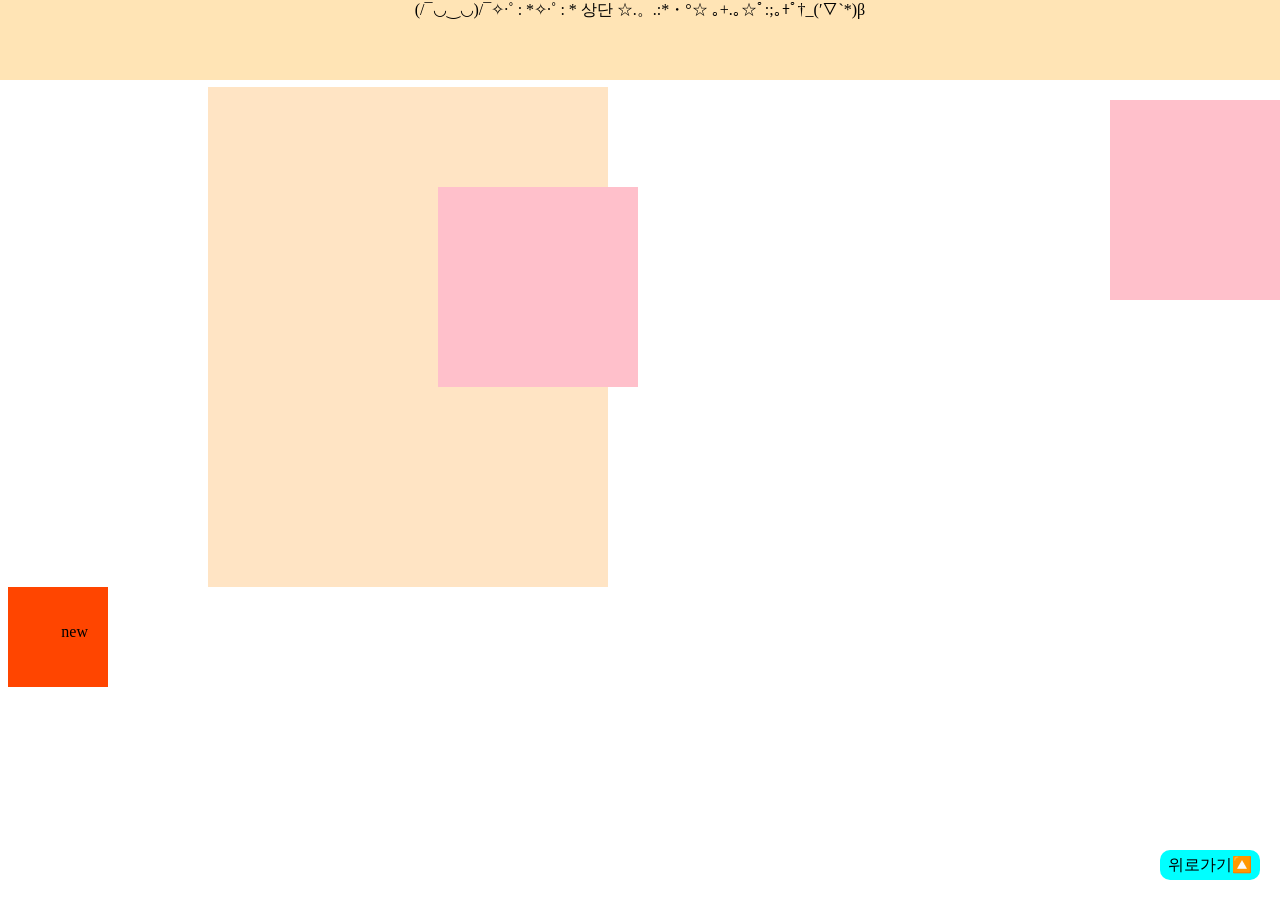
<file: index.html>
<!doctype html>
<html lang="en">
  <head>
    <meta charset="UTF-8" />
    <meta name="viewport" content="width=device-width, initial-scale=1.0" />
    <title>position 웹 요소의 위치 저장하기</title>
    <style>
      .box {
        position: absolute;
        top: 100px;
        right: -30px;
        width: 200px;
        height: 200px;
        background-color: pink;
      }
      .section{
        width: 400px;
        height: 500px;
        background-color: bisque ;
        position: relative;
        left: 200px;
      }
      .gotop{
        width: 100px;
        height: 30px;
text-align: center;
line-height: 30px;
        position: fixed;
        right: 20px;
        bottom: 20px;
        background-color: aqua;
        border-radius: 10px;
      }
      header{
        position: fixed;
     top: 0;
     left: 0;
        width: 100%;
        height: 80px;
        text-align: center;
        background-color: moccasin;
        z-index: 999;
      }
      .wrap{
        width: 100px;
        height: 100px;
        position: relative;
        background-color: orangered;
      }
      .wrap p{
        position: absolute;
        top: 20px;
        right: 20px;
      }
    </style>
  </head>
  <body>
    <header> (/¯◡‿◡)/¯✧·˚ : *✧·˚ : * 상단 ☆.。.:*・°☆ ｡+.｡☆ﾟ:;｡+ﾟ†_(′▽`*)β</header>
    <div class="box"></div>
    <h1>야호야호</h1>

    <div class="section">
        <div class="box"></div>
    </div>
    <div class="gotop">
        위로가기🔼
    </div>
    <div class="wrap">
        <p>new</p>
    </div>
  </body>
</html>
</file>
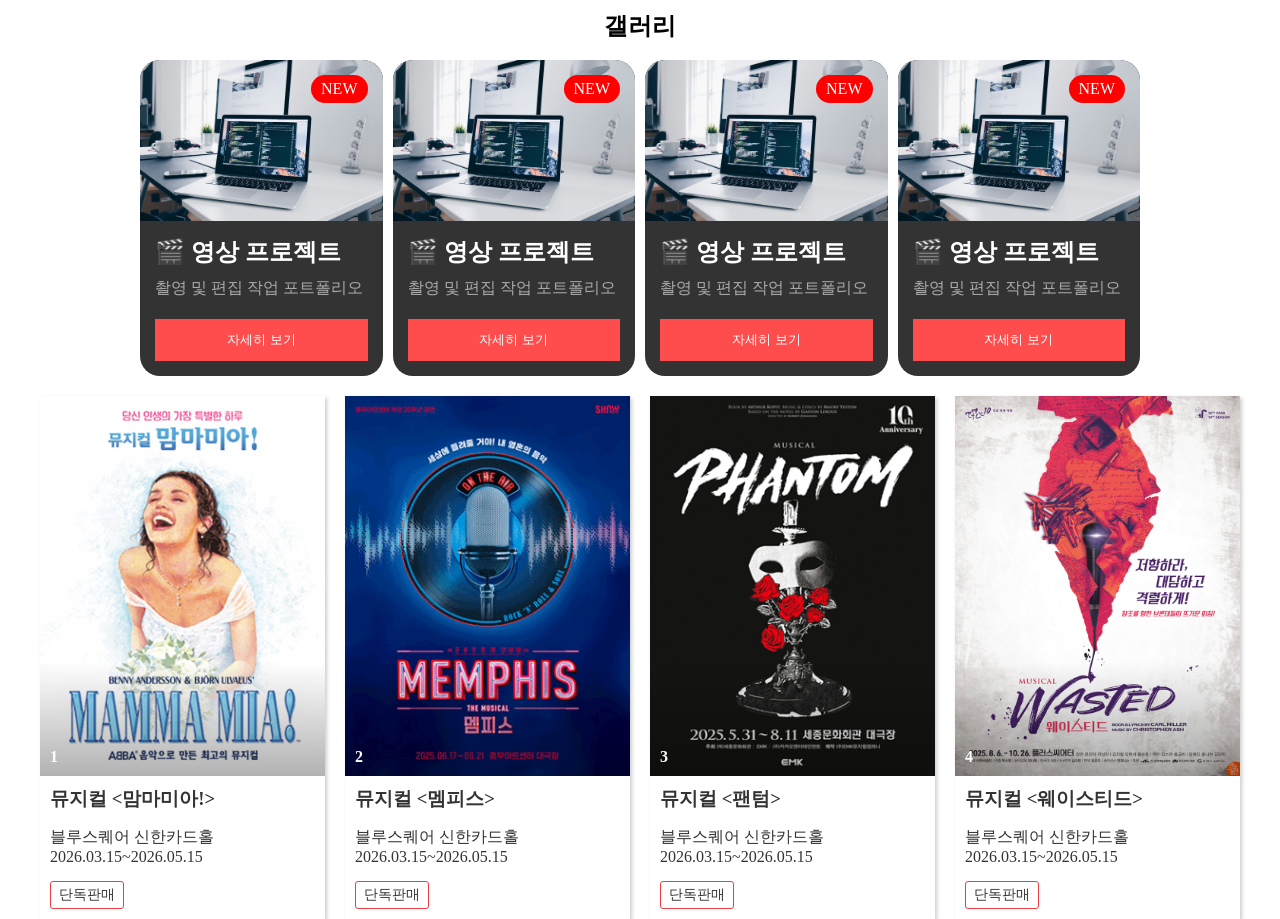
<file: position_ex01.html>
<!doctype html>
<html lang="en">
  <head>
    <meta charset="UTF-8" />
    <meta name="viewport" content="width=device-width, initial-scale=1.0" />
    <title>Document</title>
    <link rel="stylesheet" href="css/position_ex01.css" />
  </head>
  <body>
    <h2>갤러리</h2>
    <section class="contents">
      <div class="card">
        <!-- 뉴 -->
        <div class="badge">NEW</div>
        <img src="img/photo-1498050108023-c5249f4df085.avif" alt="" />
        <!-- 내용 -->
        <div class="content">
          <h2>🎬 영상 프로젝트</h2>
          <p>촬영 및 편집 작업 포트폴리오</p>
          <button>자세히 보기</button>
        </div>
      </div>
      <div class="card">
        <!-- 뉴 -->
        <div class="badge">NEW</div>
        <img src="img/photo-1498050108023-c5249f4df085.avif" alt="" />
        <!-- 내용 -->
        <div class="content">
          <h2>🎬 영상 프로젝트</h2>
          <p>촬영 및 편집 작업 포트폴리오</p>
          <button>자세히 보기</button>
        </div>
      </div>
      <div class="card">
        <!-- 뉴 -->
        <div class="badge">NEW</div>
        <img src="img/photo-1498050108023-c5249f4df085.avif" alt="" />
        <!-- 내용 -->
        <div class="content">
          <h2>🎬 영상 프로젝트</h2>
          <p>촬영 및 편집 작업 포트폴리오</p>
          <button>자세히 보기</button>
        </div>
      </div>
      <div class="card">
        <!-- 뉴 -->
        <div class="badge">NEW</div>
        <img src="img/photo-1498050108023-c5249f4df085.avif" alt="" />
        <!-- 내용 -->
        <div class="content">
          <h2>🎬 영상 프로젝트</h2>
          <p>촬영 및 편집 작업 포트폴리오</p>
          <button>자세히 보기</button>
        </div>
      </div>
    </section>
    <!-- 디자인영역 -->
    <section class="musicalwrap">
      <div class="musical-card">
        <a href="#">
          <!-- 이미지 영역 -->
          <div class="ticketimg">
            <div class="img-bg"></div>
            <img src="img/mamma_p.gif" alt="" />
            <span class="ticketrank">1</span>
          </div>
          <!-- 티켓 안내 내용 영역 -->
          <div class="ticketinfo">
            <h3>뮤지컬 <맘마미아!></h3>
            <p class="tickethall">블루스퀘어 신한카드홀</p>
            <p class="ticketdate">2026.03.15~2026.05.15</p>
            <span class="ticketsale">단독판매</span>
          </div>
        </a>
      </div>
      <div class="musical-card">
        <a href="#">
          <!-- 이미지 영역 -->
          <div class="ticketimg">
            <div class="img-bg"></div>
            <img src="img/mempithp.gif" alt="" />
            <span class="ticketrank">2</span>
          </div>
          <!-- 티켓 안내 내용 영역 -->
          <div class="ticketinfo">
            <h3>뮤지컬 <멤피스></h3>
            <p class="tickethall">블루스퀘어 신한카드홀</p>
            <p class="ticketdate">2026.03.15~2026.05.15</p>
            <span class="ticketsale">단독판매</span>
          </div>
        </a>
      </div>
      <div class="musical-card">
        <a href="#">
          <!-- 이미지 영역 -->
          <div class="ticketimg">
            <div class="img-bg"></div>
            <img src="img/pan.gif" alt="" />
            <span class="ticketrank">3</span>
          </div>
          <!-- 티켓 안내 내용 영역 -->
          <div class="ticketinfo">
            <h3>뮤지컬 <팬텀></h3>
            <p class="tickethall">블루스퀘어 신한카드홀</p>
            <p class="ticketdate">2026.03.15~2026.05.15</p>
            <span class="ticketsale">단독판매</span>
          </div>
        </a>
      </div>
      <div class="musical-card">
        <a href="#">
          <!-- 이미지 영역 -->
          <div class="ticketimg">
            <div class="img-bg"></div>
            <img src="img/wasted.gif" alt="" />
            <span class="ticketrank">4</span>
          </div>
          <!-- 티켓 안내 내용 영역 -->
          <div class="ticketinfo">
            <h3>뮤지컬 <웨이스티드></h3>
            <p class="tickethall">블루스퀘어 신한카드홀</p>
            <p class="ticketdate">2026.03.15~2026.05.15</p>
            <span class="ticketsale">단독판매</span>
          </div>
        </a>
      </div>
    </section>
  </body>
</html>
</file>
<file: css/position_ex01.css>
*{
    margin: 0;
    padding: 0;
    box-sizing: border-box;
}
a{
    text-decoration: none;
    color: #333;
}
body > h2{
    width: 1000px;
    margin: auto;
    padding: 10px 0;
    height: 60px; 
    text-align: center;
    /* background-color: azure; */
}

.contents{
    width: 1000px;
    margin: 0 auto 20px;
    display: flex;
    gap: 10px;
}


.card{
width: 300px;
background-color: #333;
border-radius: 20px;
color: #fff;
position: relative;
overflow: hidden;
}
.card img{
    width: 100%;
    display: block;
}

/* 뉴 */
.badge{
    background-color: red;
    position: absolute;
    top: 15px;
    right: 15px;
    padding: 5px 10px;
    border-radius: 20px;
}
.content{
    padding: 15px;
}
.content h2{
    margin-bottom: 10px;
}
.content p{
    color: #aaa;
    margin-bottom: 20px;
}
.content button{
    width: 100%;
    border: none;
    background-color: #ff4d4d;
    color: #fff;
    padding: 12px;
    cursor: pointer;
    transition: all 0.3s;
}
.content button:hover{
    background-color: #d83131;
}

/* 디자인 영역 */
.musicalwrap{
    width: 1200px;
    margin: auto;
    display: flex;
    gap: 20px;
}
.musical-card{
    width: calc(100%/4);
    box-shadow: 2px 2px 4px rgba(0,0,0,0.2);
}
.ticketimg img{
    width: 100%;
    display: block;
}

/* 이미지 위에 랭킹 */
.ticketimg{
    height: 380px;
    position: relative;
 
}
.img-bg{
    width: 100% ;
    height: 100%;
    position: absolute;
    top: 0;
    left: 0;
       background: linear-gradient(180deg, transparent 70%, rgba(0,0,0,0.3));
}

.ticketrank{
    position: absolute;
    left: 10px;
    bottom: 10px;
    color: #fff;
    font-weight: bold;
}
.ticketinfo{
    padding: 10px;
}
.ticketinfo h3{
margin-bottom: 15px;
}
.ticketsale {
    padding: 4px 8px;
    border-radius: 3px;
    font-size: 14px;
    text-align: center;
    border: 1px solid #ef3e43;
    margin-top: 15px;
    display: inline-block;
}
</file>
